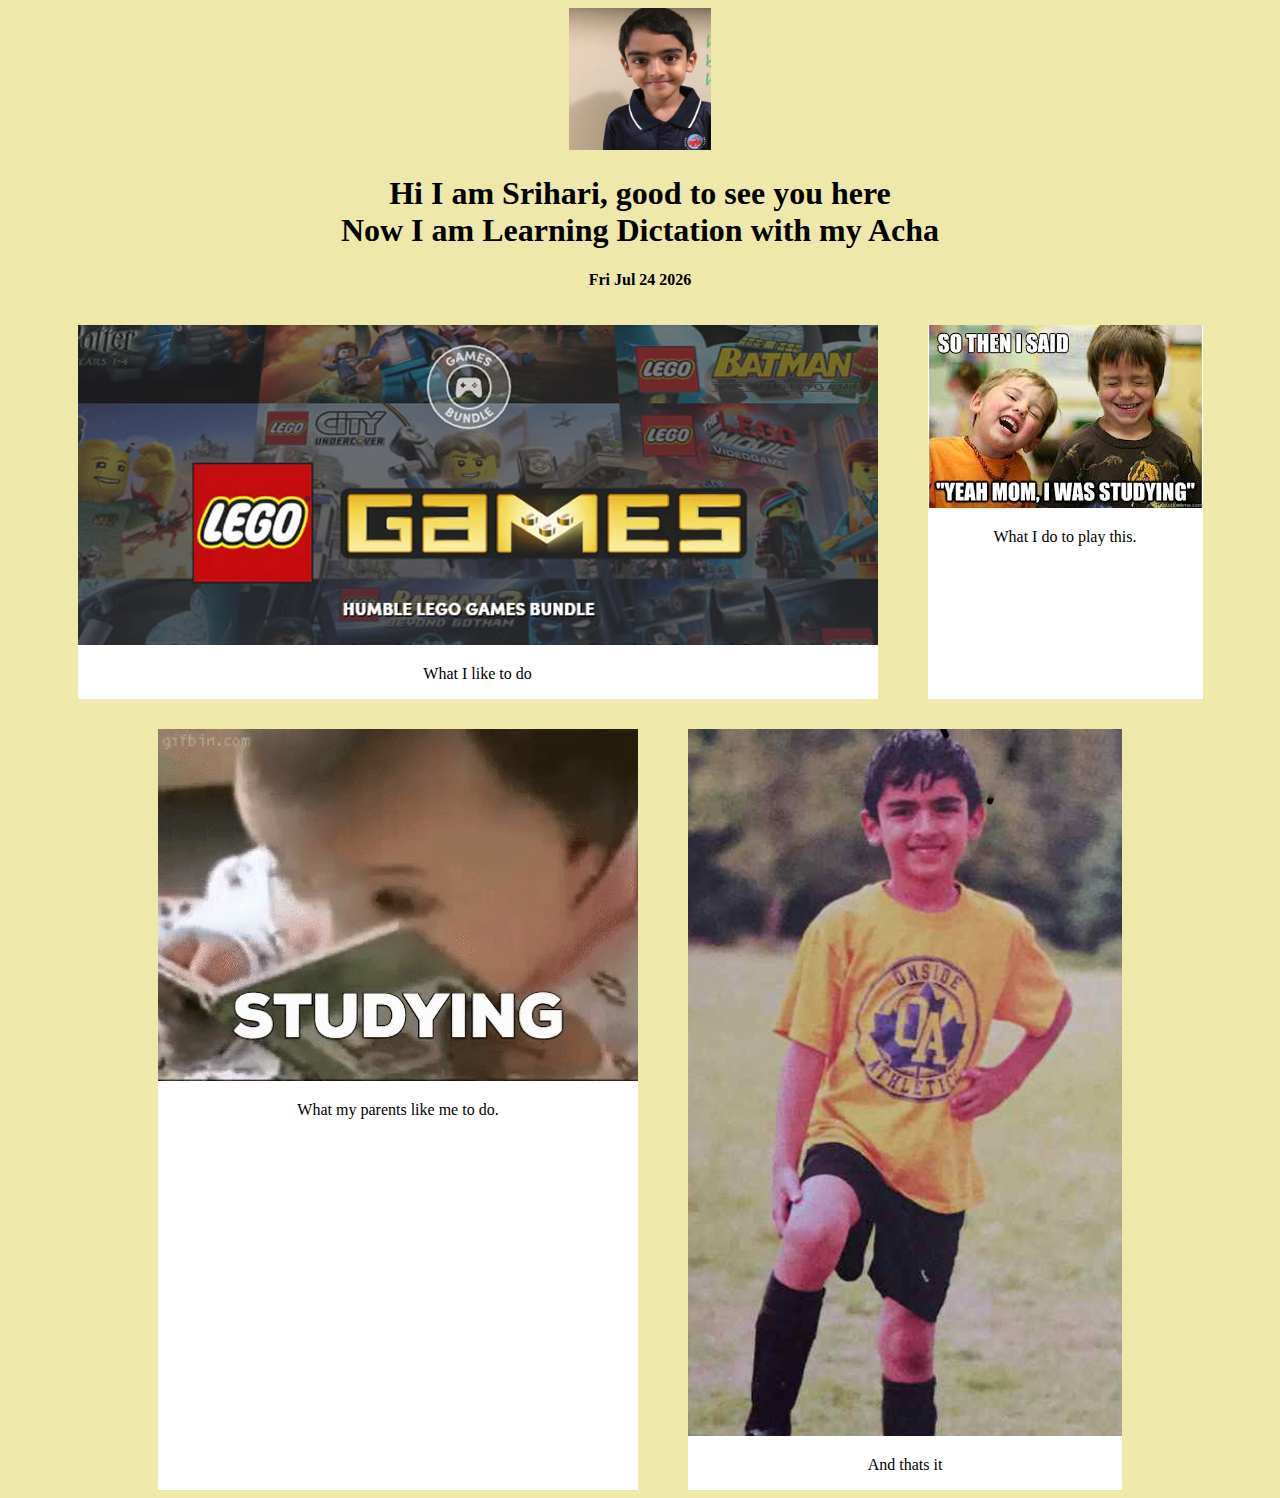
<file: index.html>
<!DOCTYPE html>
<html>
  <head>
    <title>Hello There Welcome to my WEbpage!</title>
    <script async src="./javascript/home.js"></script>
    <link rel="stylesheet" href="styles/homestyle.css" />
  </head>
  <body>
    <img src="images/appu.png" alt="Smiley face" width="142" height="142">
    <h1>Hi I am Srihari, good to see you here<br>Now I am Learning Dictation with my Acha</h1>
   <h4 id='date'></h4>
   
   <div class="image-section">
    <div class="section-style">
      <img src="images/lego.jpg" alt="" />
      <p>What I like to do </p>
    </div>

    <div class="section-style">
      <img src="images/funny.jfif" alt="" />
      <p>What I do to play this.</p>
    </div>
  </div>

  <div class="image-section">
    <div class="section-style">
      <img src="images/tenor.gif" alt="" />
      <p>What my parents like me to do.</p>
    </div>

    <div class="section-style">
      <img src="images/IMG_E8219.png" alt="" />
      <p>And thats it </p>
    </div>

   
  </body>
</html>
</file>
<file: styles/homestyle.css>
body 
{
  text-align: center;
  background-color:palegoldenrod;
  
}
div {
    margin-top: 15px;
  }
  
  .image-section {
    display: flex;
    justify-content: center;
  }
  
  .section-style {
    margin-right: 25px;
    margin-left: 25px;
    background-color: white;
  }
</file>
